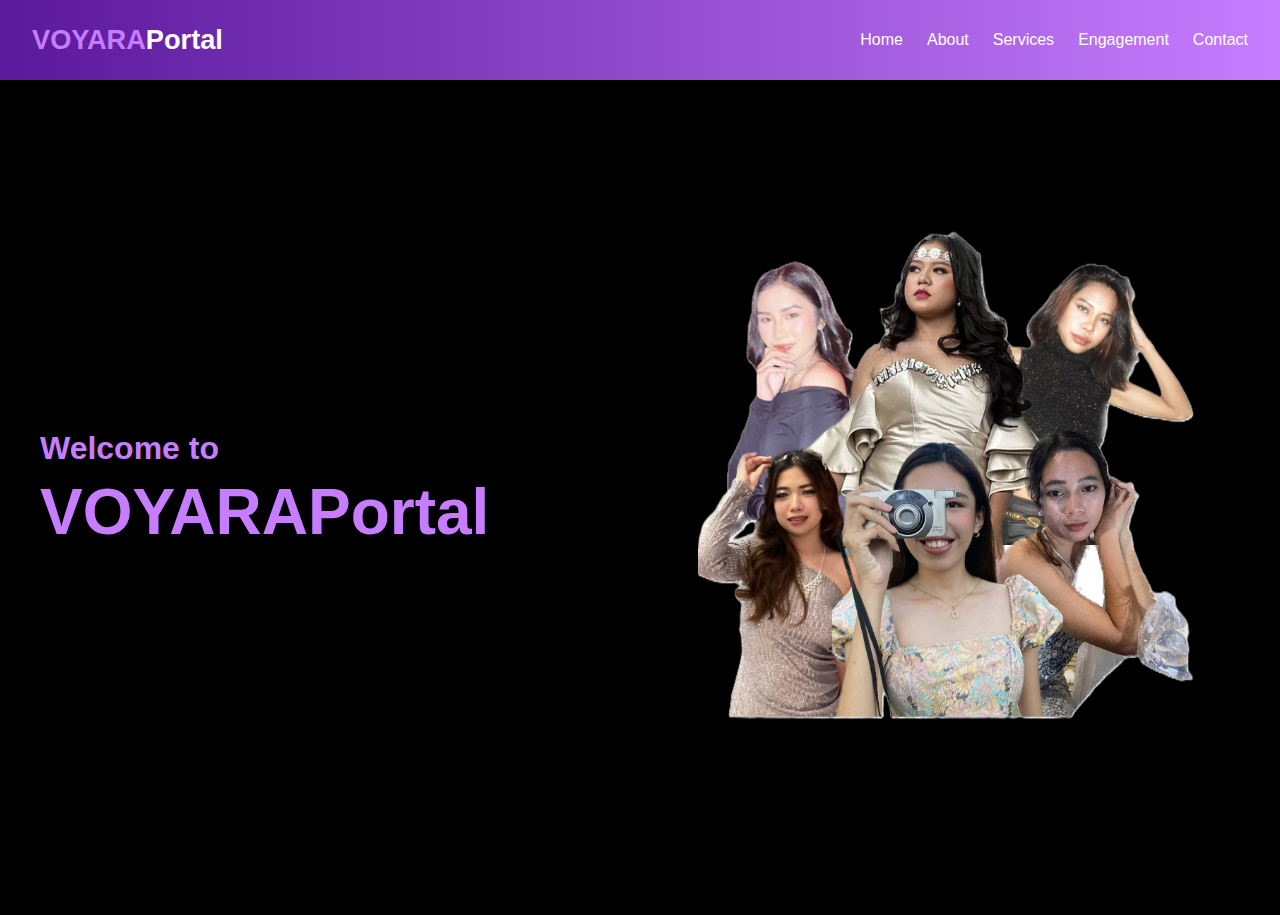
<file: index.html>
<!DOCTYPE html>
<html lang="en">
<head>
  <meta charset="UTF-8" />
  <meta name="viewport" content="width=device-width, initial-scale=1.0"/>
  <title>Jade Ashley Loyola | Tourism Advocate</title>
  <link rel="stylesheet" href="style.css" />
</head>
<body>

  <header>
    <div class="logo"><span>VOYARA</span>Portal</div>
    <nav>
      <a href="index.html" class="active">Home</a>
      <a href="about.html">About</a> 
      <a href="services.html">Services</a>
      <a href="engagement.html">Engagement</a>
      <a href="contact.html">Contact</a>
    </nav>    
  </header>

  <section class="hero">
    <div class="hero-content">
      <div class="hero-text">
        <h2>Welcome to</h2>
        <h1>VOYARA<span class="highlight">Portal</span></h1>
      </div>
      <div class="hero-image">
        <img src="K2RMJ.png" alt="Jade Ashley Loyola" class="profile-pic">
      </div>
    </div>
  </section>

</body>
</html>
</file>
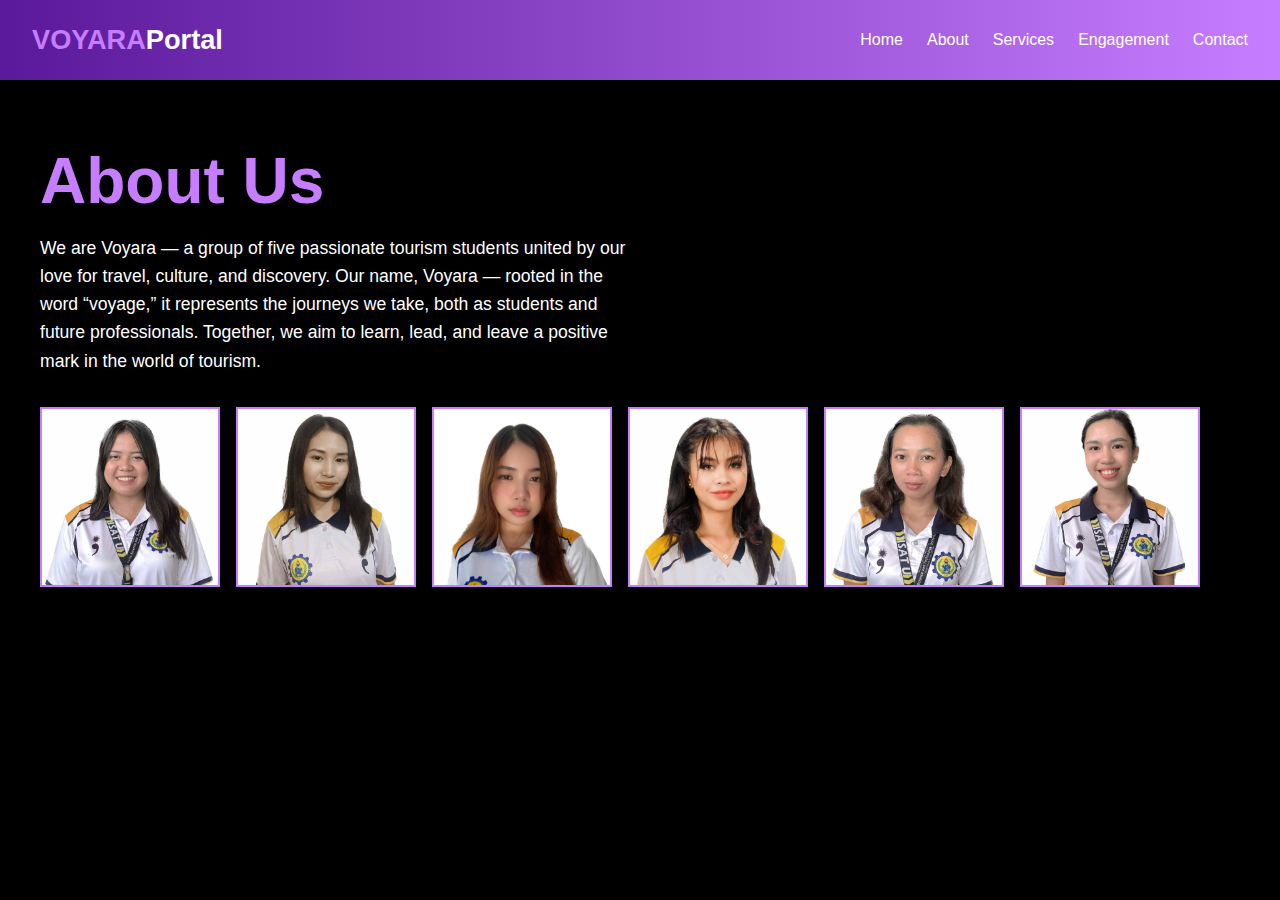
<file: about.html>
<!DOCTYPE html>
<html lang="en">
<head>
  <meta charset="UTF-8" />
  <meta name="viewport" content="width=device-width, initial-scale=1.0"/>
  <title>About Me</title>
  <link rel="stylesheet" href="style.css" />
</head>
<body>

  <header>
    <div class="logo"><span>VOYARA</span>Portal</div>
    <nav>
      <a href="index.html">Home</a>
      <a href="about.html" class="active">About</a>
      <a href="services.html">Services</a>
      <a href="engagement.html">Engagement</a>
      <a href="contact.html">Contact</a>
    </nav>
  </header>

  <section class="hero">
    <div class="hero-content">
      <div class="hero-text">
        <h1>About Us</h1>
        <p>We are Voyara — a group of five passionate tourism students united by our love for travel, culture, and discovery. Our name, Voyara — rooted in the word “voyage,” it represents the journeys we take, both as students and future professionals. Together, we aim to learn, lead, and leave a positive mark in the world of tourism.</p>

        <div class="gallery">
          <!-- Image Frames -->
          <div class="frame" onclick="showInfo(0)"><img src="ashley.jfif" alt="Ashley" /></div>
          <div class="frame" onclick="showInfo(1)"><img src="cheska.jfif" alt="Cheska" /></div>
          <div class="frame" onclick="showInfo(2)"><img src="jelyn.jfif" alt="Jelyn" /></div>
          <div class="frame" onclick="showInfo(3)"><img src="red.jfif" alt="Red" /></div>
          <div class="frame" onclick="showInfo(4)"><img src="khrystal.jfif" alt="Khrystal" /></div>
          <div class="frame" onclick="showInfo(5)"><img src="kim.jfif" alt="Kim" /></div>
        </div>

         <div class="info-sections">
          <div class="info" id="info0" style="display:none;">
            <h2>Ashley</h2>
            <p>Creative at heart and driven by curiosity, I’m a second-year Tourism Management student who finds joy in storytelling—whether through photography, dance, or guiding others through culture and history. I believe every destination holds a story worth telling, and I’m here to share them with passion, purpose, and a touch of Iloilo pride.</p>
          </div>
          <div class="info" id="info1" style="display:none;">
            <h2>Cheska</h2>
            <p>As a tourism student with an introverted personality, I bring a calm, observant, and thoughtful approach to the field. While I naturally thrive in quieter environments, I am also sociable and enjoy connecting with others, especially in meaningful one-on-one or small group interactions.
            </p>
          </div>
          <div class="info" id="info2" style="display:none;">
            <h2>Jelyn</h2>
            <p>Passionate about the dynamic world of travel, hospitality, and cultural exchange. I’m a happy-go-lucky person and also a shytype when I’m interacting with other people. I chose Tourism Management as my program to contribute to promoting the Philippines’ rich heritage, particularly Iloilo’s renowned festivals.
            </p>
          </div>
          <div class="info" id="info3" style="display:none;">
            <h2>Red</h2>
            <p>Sometimes reserved, always a bit different . I enjoy hanging out with friends and also love cozy nights at home. I find inspiration in both laughter and quiet moments.</p>
          </div>
          <div class="info" id="info4" style="display:none;">
            <h2>Khrystal</h2>
            <p>I'm a passionate second-year tourism student eager to learn and grow within the industry.  I'm particularly interested in  sustainable tourism, ecotourism, event planning and lastly tour coordinator.  My goal is to gain practical experience and contribute to a thriving and responsible tourism sector.</p>
          </div>
          <div class="info" id="info5" style="display:none;">
            <h2>Kim</h2>
            <p>Introvert by nature, quirky by surprise. I’m all about thoughtful ideas, creative problem-solving, and quiet moments that lead to unexpected inspiration</p>
          </div>
        </div>

      </div>
    </div>
  </section>

  <script>
    function showInfo(index) {
      document.querySelectorAll('.info').forEach(el => el.style.display = 'none');
      document.getElementById('info' + index).style.display = 'block';
    }
  </script>

</body>
</html>
</file>
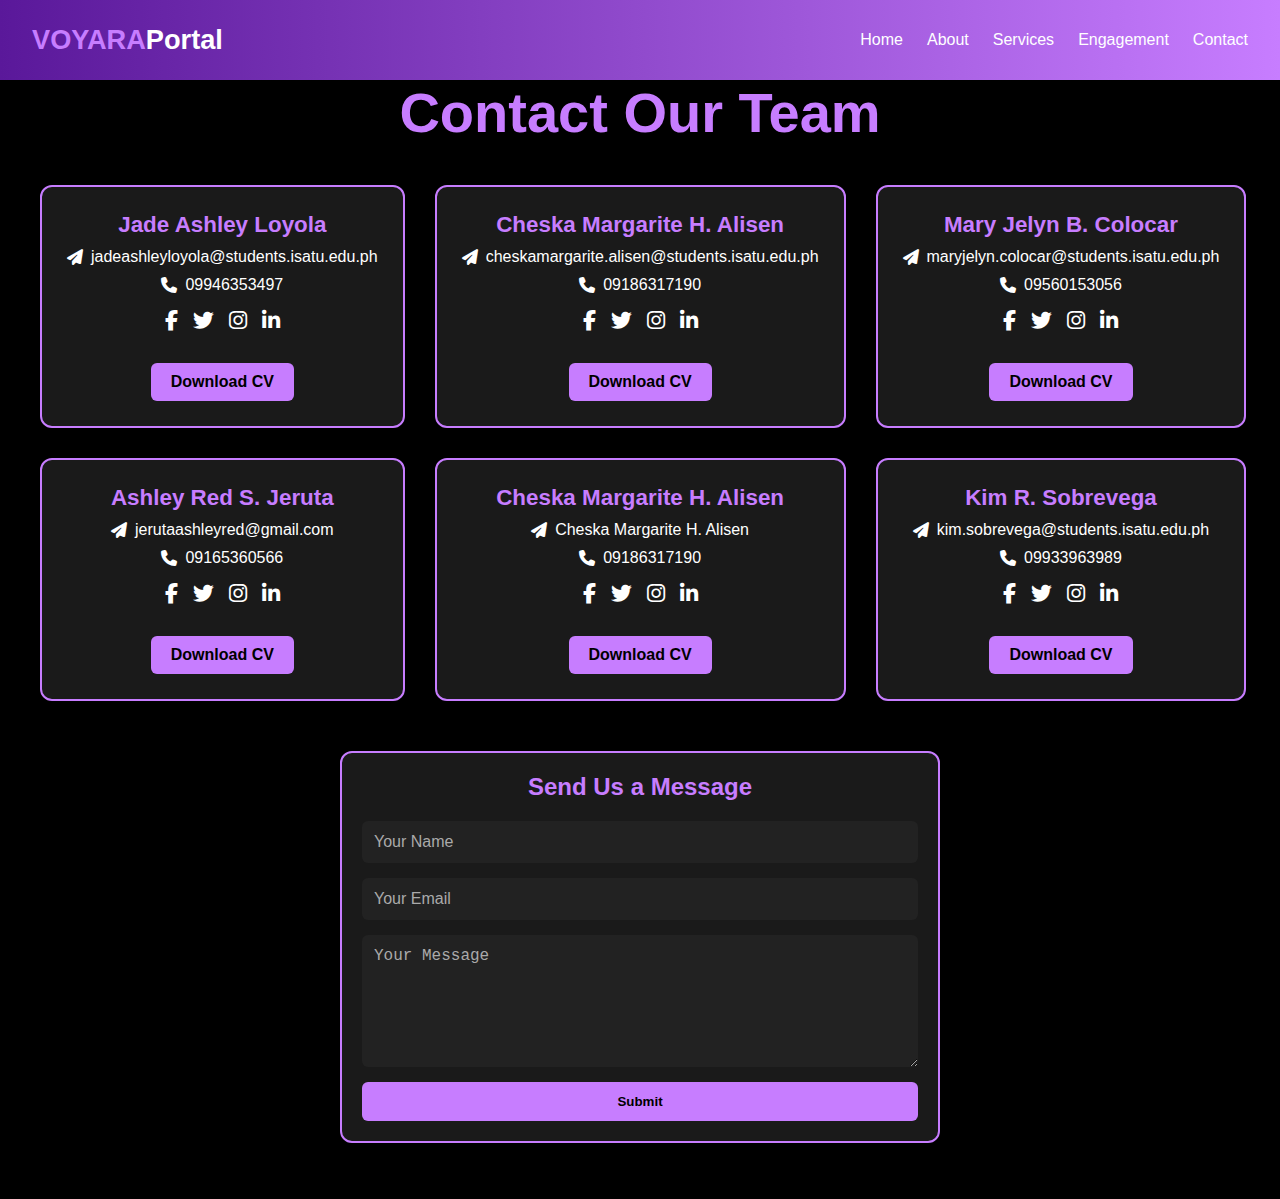
<file: contact.html>
<!DOCTYPE html>
<html lang="en">
<head>
  <meta charset="UTF-8" />
  <meta name="viewport" content="width=device-width, initial-scale=1.0"/>
  <title>Contact Us | VOYARA Portal</title>
  <link rel="stylesheet" href="style.css" />
  <link rel="stylesheet" href="https://cdnjs.cloudflare.com/ajax/libs/font-awesome/6.5.0/css/all.min.css" />
</head>
<body>

<header>
  <div class="logo"><span>VOYARA</span>Portal</div>
  <nav>
    <a href="index.html">Home</a>
    <a href="about.html">About</a>
    <a href="services.html">Services</a>
    <a href="engagement.html">Engagement</a>
    <a href="contact.html" class="active">Contact</a>
  </nav>
</header>

<section class="contact-section">
  <h1>Contact Our Team</h1>
  <div class="team-grid">

    <!-- Member 1 -->
    <div class="contact-card">
      <h2>Jade Ashley Loyola</h2>
      <p><i class="fas fa-paper-plane"></i> jadeashleyloyola@students.isatu.edu.ph</p>
      <p><i class="fas fa-phone"></i> 09946353497</p>
      <div class="social-icons">
        <a href="#"><i class="fab fa-facebook-f"></i></a>
        <a href="#"><i class="fab fa-twitter"></i></a>
        <a href="#"><i class="fab fa-instagram"></i></a>
        <a href="#"><i class="fab fa-linkedin-in"></i></a>
      </div>
      <a href="cv-rey.pdf" class="cv-button" download>Download CV</a>
    </div>

    <!-- Member 2 -->
    <div class="contact-card">
      <h2>Cheska Margarite H. Alisen</h2>
      <p><i class="fas fa-paper-plane"></i> cheskamargarite.alisen@students.isatu.edu.ph</p>
      <p><i class="fas fa-phone"></i> 09186317190</p>
      <div class="social-icons">
        <a href="#"><i class="fab fa-facebook-f"></i></a>
        <a href="#"><i class="fab fa-twitter"></i></a>
        <a href="#"><i class="fab fa-instagram"></i></a>
        <a href="#"><i class="fab fa-linkedin-in"></i></a>
      </div>
      <a href="cv-member2.pdf" class="cv-button" download>Download CV</a>
    </div>

    <!-- Member 3 -->
    <div class="contact-card">
      <h2>Mary Jelyn B. Colocar</h2>
      <p><i class="fas fa-paper-plane"></i> maryjelyn.colocar@students.isatu.edu.ph</p>
      <p><i class="fas fa-phone"></i> 09560153056</p>
      <div class="social-icons">
        <a href="#"><i class="fab fa-facebook-f"></i></a>
        <a href="#"><i class="fab fa-twitter"></i></a>
        <a href="#"><i class="fab fa-instagram"></i></a>
        <a href="#"><i class="fab fa-linkedin-in"></i></a>
      </div>
      <a href="cv-member3.pdf" class="cv-button" download>Download CV</a>
    </div>

    <!-- Member 4 -->
    <div class="contact-card">
      <h2>Ashley Red S. Jeruta</h2>
      <p><i class="fas fa-paper-plane"></i> jerutaashleyred@gmail.com</p>
      <p><i class="fas fa-phone"></i> 09165360566</p>
      <div class="social-icons">
        <a href="#"><i class="fab fa-facebook-f"></i></a>
        <a href="#"><i class="fab fa-twitter"></i></a>
        <a href="#"><i class="fab fa-instagram"></i></a>
        <a href="#"><i class="fab fa-linkedin-in"></i></a>
      </div>
      <a href="cv-member4.pdf" class="cv-button" download>Download CV</a>
    </div>

    <!-- Member 5 -->
    <div class="contact-card">
      <h2>Cheska Margarite H. Alisen</h2>
      <p><i class="fas fa-paper-plane"></i> Cheska Margarite H. Alisen</p>
      <p><i class="fas fa-phone"></i> 09186317190</p>
      <div class="social-icons">
        <a href="#"><i class="fab fa-facebook-f"></i></a>
        <a href="#"><i class="fab fa-twitter"></i></a>
        <a href="#"><i class="fab fa-instagram"></i></a>
        <a href="#"><i class="fab fa-linkedin-in"></i></a>
      </div>
      <a href="cv-member5.pdf" class="cv-button" download>Download CV</a>
    </div>

    <!-- Member 6 -->
    <div class="contact-card">
      <h2>Kim R. Sobrevega </h2>
      <p><i class="fas fa-paper-plane"></i> kim.sobrevega@students.isatu.edu.ph</p>
      <p><i class="fas fa-phone"></i> 09933963989</p>
      <div class="social-icons">
        <a href="#"><i class="fab fa-facebook-f"></i></a>
        <a href="#"><i class="fab fa-twitter"></i></a>
        <a href="#"><i class="fab fa-instagram"></i></a>
        <a href="#"><i class="fab fa-linkedin-in"></i></a>
      </div>
      <a href="cv-member6.pdf" class="cv-button" download>Download CV</a>
    </div>

  </div>

  <!-- Contact Form Section -->
  <div class="user-contact-form">
    <h2>Send Us a Message</h2>
    <form action="send_message.php" method="POST">
      <input type="text" name="name" placeholder="Your Name" required>
      <input type="email" name="email" placeholder="Your Email" required>
      <textarea name="message" rows="6" placeholder="Your Message" required></textarea>
      <button type="submit">Submit</button>
    </form>
  </div>
</section>

</body>
</html>
</file>
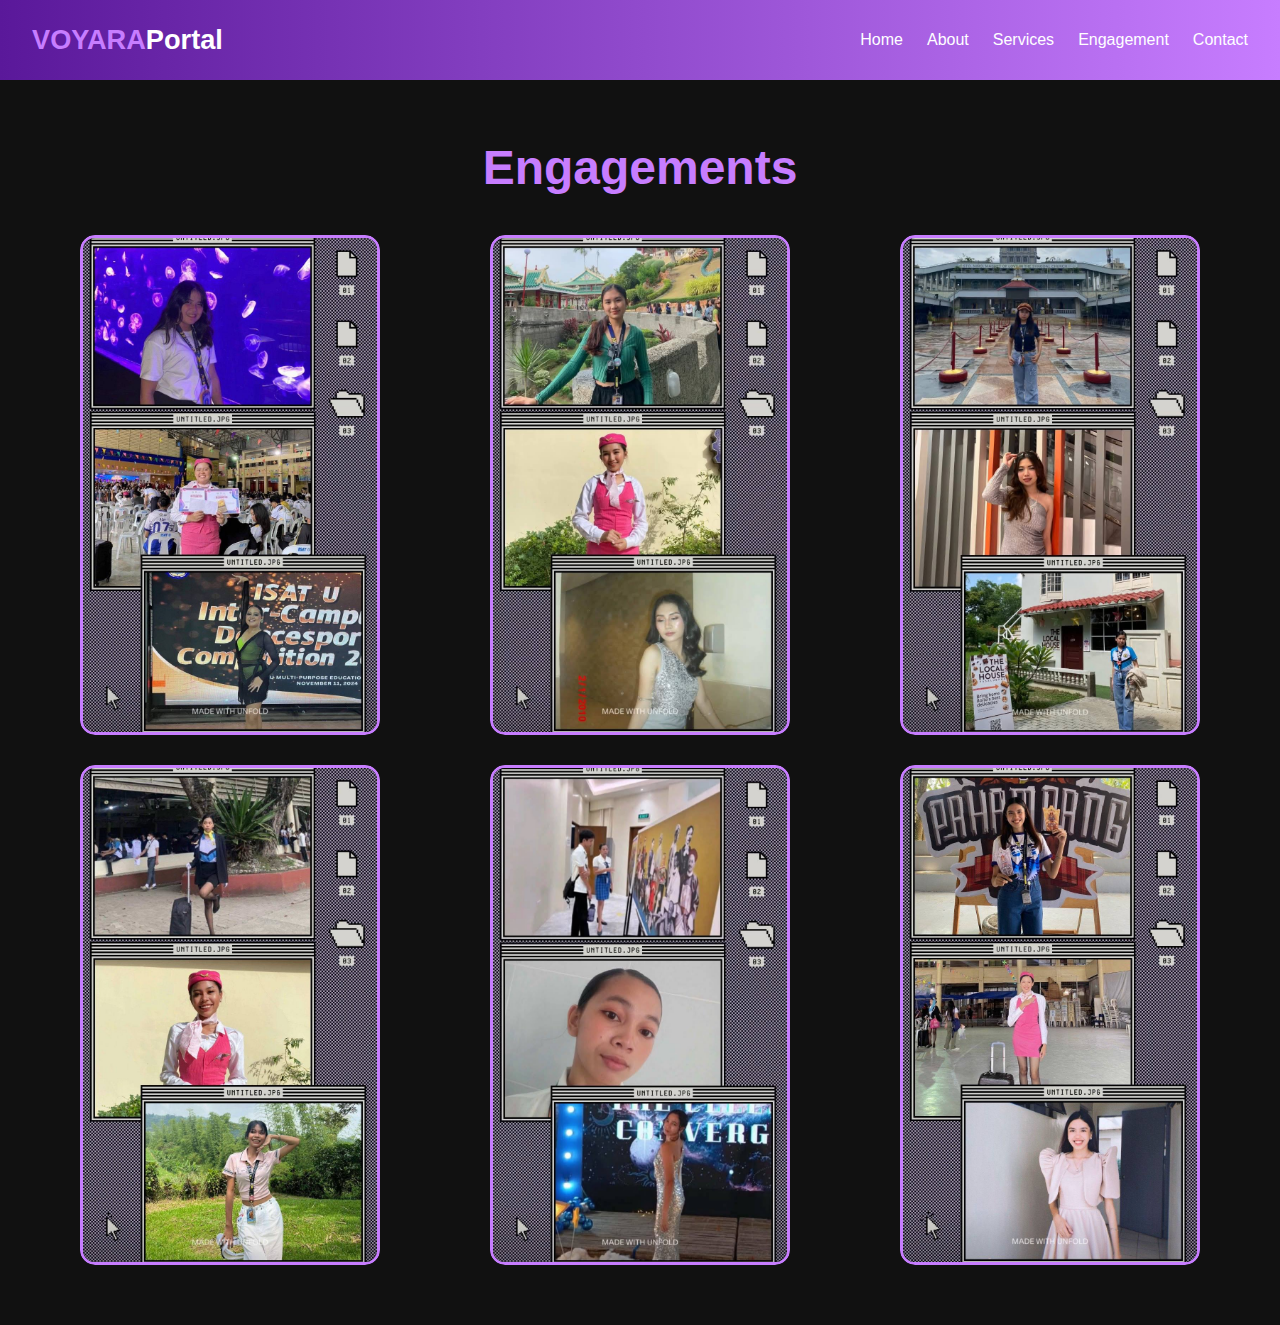
<file: engagement.html>
<!DOCTYPE html>
<html lang="en">
<head>
  <meta charset="UTF-8" />
  <meta name="viewport" content="width=device-width, initial-scale=1.0"/>
  <title>Engagement | VOYARA Portal</title>
  <link rel="stylesheet" href="style.css" />
</head>
<body>

  <header>
    <div class="logo"><span>VOYARA</span>Portal</div>
    <nav>
      <a href="index.html">Home</a>
      <a href="about.html">About</a>
      <a href="services.html">Services</a>
      <a href="engagement.html" class="active">Engagement</a>
      <a href="contact.html">Contact</a>
    </nav>
  </header>

  <section class="engagement-section">
    <h1>Engagements</h1>
    <div class="engagement-grid">

      <!-- Engagement Card -->
      <div class="engagement-frame">
        <img src="ashley_engagement.jfif" alt="Ashley" />
        <div class="description">
          I joined the Iloilo-Cebu Educational Tour and the BSTM Soirée, which deepened my passion for tourism. In my second year, I competed in Pahampang and won the Dancing FA competition, where I choreographed our routine. I also represented the College of Arts and Sciences in the dancesport competition during Pahampang. Additionally, I represented the ISAT U main in the intercampus dancesport contest, where I became a qualifier for the RSCUAA. These experiences strengthened my confidence and fueled my dream.
        </div>
      </div>

      <div class="engagement-frame">
        <img src="cheska_engagement.jfif" alt="Cheska" />
        <div class="description">
          Participated in dancing flight attendant Experienced tour guiding Participated Soiree Party where we learned about event management
        </div>
      </div>

      <div class="engagement-frame">
        <img src="jelyn_engagement.jfif" alt="Jelyn" />
        <div class="description">
          I’ve participated an educational tour in Cebu—where I witnessed Cebu’s vibrant tourism industry and the BSTM Soirée, which deepened my passion for hospitality and cultural connection.Joining a mock tour in Iloilo City is an engaging and educational experience where participants simulate being tour guides
        </div>
      </div>

      <div class="engagement-frame">
        <img src="red_engagement.jfif" alt="Red" />
        <div class="description">
          I’ve been participating in the dancing flight attendants competition for two years now, and I had the opportunity to be a tour guide at a specific location.
        </div>
      </div>

      <div class="engagement-frame">
        <img src="khrystal_engagement.jfif" alt="Khrystal" />
        <div class="description">
          I've been participating in Soiree Party that our senior prepared and host the all event.I've also had experience being a tour guide at our school, both in mock tour guiding and in campus tours guiding
        </div>
      </div>

      <div class="engagement-frame">
        <img src="kim_engagement.jfif" alt="Kim" />
        <div class="description">
          I joined Pahampang in my freshman year, which sparked my interest in school events. In my second year, I joined Dancing FA and won both competitions I participated in. I also joined a Dayaw competition in celebration of the campaign violence against women. As the writer of our piece, I witnessed firsthand how powerful and moving it is to perform a Dayaw piece. It was a meaningful experience, and I look forward to participating again.
        </div>
      </div>

    </div>
  </section>

</body>
</html>
</file>
<file: style.css>
:root {
  --primary: #5A189A;
  --accent: #C77DFF;
  --light-bg: #EBC9FF;
  --text-dark: #ffffff; /* Changed from #E6BBFF to white */
  --text-subtle: #ffffff; /* Changed from #9D4EDD to white */
  --deep-bg: #000000;
}

* {
  margin: 0;
  padding: 0;
  box-sizing: border-box;
}

body {
  font-family: 'Segoe UI', Tahoma, sans-serif;
  background: var(--deep-bg);
  color: var(--text-dark);
}

header {
  background: linear-gradient(to right, var(--primary), var(--accent));
  color: white;
  padding: 1.5rem 2rem;
  display: flex;
  justify-content: space-between;
  align-items: center;
}

.logo {
  font-size: 1.7rem;
  font-weight: bold;
  transition: transform 0.3s ease;
}

.logo:hover {
  transform: scale(1.05);
}

.logo span {
  color: var(--accent);
}

nav {
  display: flex;
  gap: 1.5rem;
}

nav a {
  color: white;
  text-decoration: none;
  font-weight: 500;
  position: relative;
  transition: all 0.3s ease;
}

nav a::after {
  content: '';
  position: absolute;
  bottom: -5px;
  left: 0;
  height: 2px;
  width: 0;
  background-color: white;
  transition: width 0.3s;
}

nav a:hover {
  color: var(--light-bg);
}

nav a:hover::after {
  width: 100%;
}

.hero {
  display: flex;
  justify-content: center;
  align-items: center;
  padding: 4rem 2rem;
  text-align: left;
}

.hero-content {
  display: flex;
  align-items: center;
  justify-content: space-between;
  max-width: 1200px;
  width: 100%;
  gap: 2rem;
  flex-wrap: wrap;
}

.hero-text {
  flex: 1;
  color: white; /* Ensure text in hero-text is white */
}

.hero-image {
  flex: 1;
  display: flex;
  justify-content: center;
}

.profile-pic {
  width: 200%;
  max-width: 500px;
  height: auto;
  object-fit: cover;
  border-radius: 0;
  animation: imageIntro 1s ease-in-out;
}

.hero h2 {
  font-size: 2rem;
  color: var(--accent);
  margin-bottom: 0.5rem;
}

.hero h1 {
  font-size: 4rem;
  font-weight: bold;
  margin-bottom: 1rem;
  color: #C77DFF;
}

.hero h1 .highlight {
  color: var(--accent);
}

.hero p {
  max-width: 600px;
  font-size: 1.1rem;
  line-height: 1.6;
  color: white; /* Make paragraph text white */
}

@keyframes imageIntro {
  0% {
    transform: scale(0.8);
    opacity: 0;
  }
  100% {
    transform: scale(1);
    opacity: 1;
  }
}

@media (max-width: 768px) {
  header {
    flex-direction: column;
    align-items: flex-start;
  }

  nav {
    flex-direction: column;
    margin-top: 1rem;
  }

  .hero h1 {
    font-size: 2rem;
  }

  .profile-image {
    width: 180px;
    height: 180px;
  }
}

/* Additional styles for about.html gallery */
.gallery {
  display: flex;
  flex-wrap: wrap;
  gap: 1rem;
  margin-top: 2rem;
}

.frame {
  width: 180px;
  height: 180px;
  background-color: #444;
  display: flex;
  justify-content: center;
  align-items: center;
  border: 2px solid var(--accent);
  cursor: pointer;
  overflow: hidden;
  transition: transform 0.3s ease, box-shadow 0.3s ease;
  animation: fadeInUp 0.6s ease forwards;
}

.frame:hover {
  transform: scale(1.1);
  box-shadow: 0 0 15px var(--accent);
}

.frame img {
  width: 100%;
  height: 100%;
  object-fit: cover;
  transition: transform 0.3s ease;
}

.frame:hover img {
  transform: scale(1.05);
}

@keyframes fadeInUp {
  0% {
    transform: translateY(20px);
    opacity: 0;
  }
  100% {
    transform: translateY(0);
    opacity: 1;
  }
}

.info {
  margin-top: 2rem;
  padding: 1rem;
  border: 1px solid var(--accent);
  background-color: #111;
  color: white; /* Make info text white */
  animation: fadeIn 0.5s ease;
}

@keyframes fadeIn {
  from {
    opacity: 0;
  }
  to {
    opacity: 1;
  }
}

/* === Services Page Styles === */

.services {
  padding: 4rem 2rem;
  max-width: 1200px;
  margin: 0 auto;
  color: white;
}

.services h1 {
  font-size: 3.5rem;
  margin-bottom: 2rem;
  color: var(--accent);
  text-align: center;
}

.services-grid {
  display: flex;
  flex-wrap: wrap;
  justify-content: center;
  gap: 2rem;
}

.service-card {
  width: 30%;
  min-width: 260px;
  background: #1a1a1a;
  border-radius: 8px;
  padding: 2rem;
  text-align: left;
  box-shadow: 0 2px 8px rgba(0, 0, 0, 0.5);
  transition: transform 0.3s ease, box-shadow 0.3s ease;
  display: flex;
  flex-direction: column;
  justify-content: flex-start;
}

.service-card:hover {
  transform: translateY(-5px);
  box-shadow: 0 8px 16px rgba(0, 0, 0, 0.7);
}

.service-icon-top {
  font-size: 2.5rem;
  color: var(--accent);
  margin: 0 auto 1rem auto;
  display: block;
}

.service-card h2 {
  font-size: 1.5rem;
  margin: 0 0 0.5rem 0;
  text-align: center;
}

.service-card p {
  font-size: 1rem;
  line-height: 1.5;
  color: var(--text-subtle);
  text-align: center;
  margin: 0.25rem 0;
}

@media (max-width: 768px) {
  .services h1 {
    font-size: 2rem;
  }

  .service-card {
    width: 100%;
    min-width: auto;
  }
}

/* === Engagement Section Styles === */
.engagement-section {
  padding: 60px 20px;
  background-color: #111;
  text-align: center;
}

.engagement-section h1 {
  font-size: 3rem;
  margin-bottom: 40px;
  color: var(--accent);
}

.engagement-grid {
  display: grid;
  grid-template-columns: repeat(3, 1fr);
  gap: 30px;
  justify-items: center;
  max-width: 1200px;
  margin: 0 auto;
}

/* Card container */
.engagement-frame {
  position: relative;
  width: 100%;
  max-width: 300px;
  aspect-ratio: 3 / 5; /* consistent shape */
  overflow: hidden;
  transition: transform 0.3s ease;
  border-radius: 15px;
}

.engagement-frame:hover {
  transform: scale(1.05);
}

/* Image inside frame with border */
.engagement-frame img {
  width: 100%;
  height: 100%;
  object-fit: cover;
  display: block;
  border: 3px solid var(--accent); /* Border around the image itself */
  border-radius: 15px; /* Match border rounding */
}

/* Description overlay */
.description {
  position: absolute;
  top: 0;
  left: 0;
  width: 100%;
  height: 100%; /* Cover entire image */
  padding: 20px;
  background: rgba(0, 0, 0, 0.7); /* More visible transparent black */
  color: white;
  opacity: 0;
  transition: opacity 0.4s ease;
  font-size: 1em; /* Slightly larger text */
  line-height: 1.6;
  display: flex;
  justify-content: center;
  align-items: center;
  text-align: center;
  box-sizing: border-box;
}

/* Show description on hover */
.engagement-frame:hover .description {
  opacity: 1;
}


/* Scrollbar styling */
.description::-webkit-scrollbar {
  width: 6px;
}
.description::-webkit-scrollbar-thumb {
  background-color: rgba(255, 255, 255, 0.3);
  border-radius: 4px;
}

/* Responsive Grid */
@media (max-width: 900px) {
  .engagement-grid {
    grid-template-columns: repeat(2, 1fr);
  }
}

@media (max-width: 600px) {
  .engagement-grid {
    grid-template-columns: 1fr;
  }
}




/* === Contact Section Styles === */

.team-grid {
  display: grid;
  grid-template-columns: repeat(3, 1fr); /* 3 columns per row */
  gap: 30px; /* spacing between cards */
  max-width: 1200px;
  margin: 40px auto 0 auto; /* center and add top margin */
}

@media (max-width: 900px) {
  .team-grid {
    grid-template-columns: repeat(2, 1fr);
  }
}

@media (max-width: 600px) {
  .team-grid {
    grid-template-columns: 1fr;
  }
}

.contact-section h1 {
  font-size: 3.5rem;  /* bigger font size */
  text-align: center; /* center align */
  color: var(--accent);
  margin-bottom: 30px;
}

.contact-card {
  background-color: #1a1a1a;
  border: 2px solid var(--accent);
  border-radius: 12px;
  padding: 25px;
  text-align: center;
  box-shadow: 0 8px 16px rgba(0,0,0,0.3);
  transition: transform 0.3s ease;
}

.contact-card:hover {
  transform: scale(1.03);
}

.contact-card h2 {
  font-size: 1.4rem;
  margin-bottom: 10px;
  color: var(--accent);
}

.contact-card p {
  margin: 10px 0;
  font-size: 1rem;
  color: white;
  display: flex;
  justify-content: center;
  align-items: center;
  gap: 8px;
}

.social-icons {
  margin: 15px 0;
  display: flex;
  justify-content: center;
  gap: 15px;
}

.social-icons a {
  color: white;
  font-size: 1.3rem;
  transition: color 0.3s ease;
}

.social-icons a:hover {
  color: var(--accent);
}

.cv-button {
  display: inline-block;
  margin-top: 15px;
  padding: 10px 20px;
  background-color: var(--accent);
  color: #000;
  font-weight: bold;
  border-radius: 6px;
  text-decoration: none;
  transition: background-color 0.3s ease;
}

.cv-button:hover {
  background-color: #9d4edd;
  color: white;
}
.user-contact-form {
  max-width: 600px;
  margin: 50px auto;
  padding: 20px;
  background-color: #1a1a1a;
  border: 2px solid var(--accent);
  border-radius: 12px;
  box-shadow: 0 8px 16px rgba(0,0,0,0.3);
}

.user-contact-form h2 {
  color: var(--accent);
  text-align: center;
  margin-bottom: 20px;
}

.user-contact-form form {
  display: flex;
  flex-direction: column;
  gap: 15px;
}

.user-contact-form input,
.user-contact-form textarea {
  padding: 12px;
  background-color: #222;
  border: none;
  border-radius: 6px;
  color: #fff;
  font-size: 1rem;
}

.user-contact-form input::placeholder,
.user-contact-form textarea::placeholder {
  color: #aaa;
}

.user-contact-form button {
  padding: 12px;
  background-color: var(--accent);
  color: #000;
  font-weight: bold;
  border: none;
  border-radius: 6px;
  cursor: pointer;
  transition: background-color 0.3s ease;
}

.user-contact-form button:hover {
  background-color: #9d4edd;
  color: white;
}
</file>
